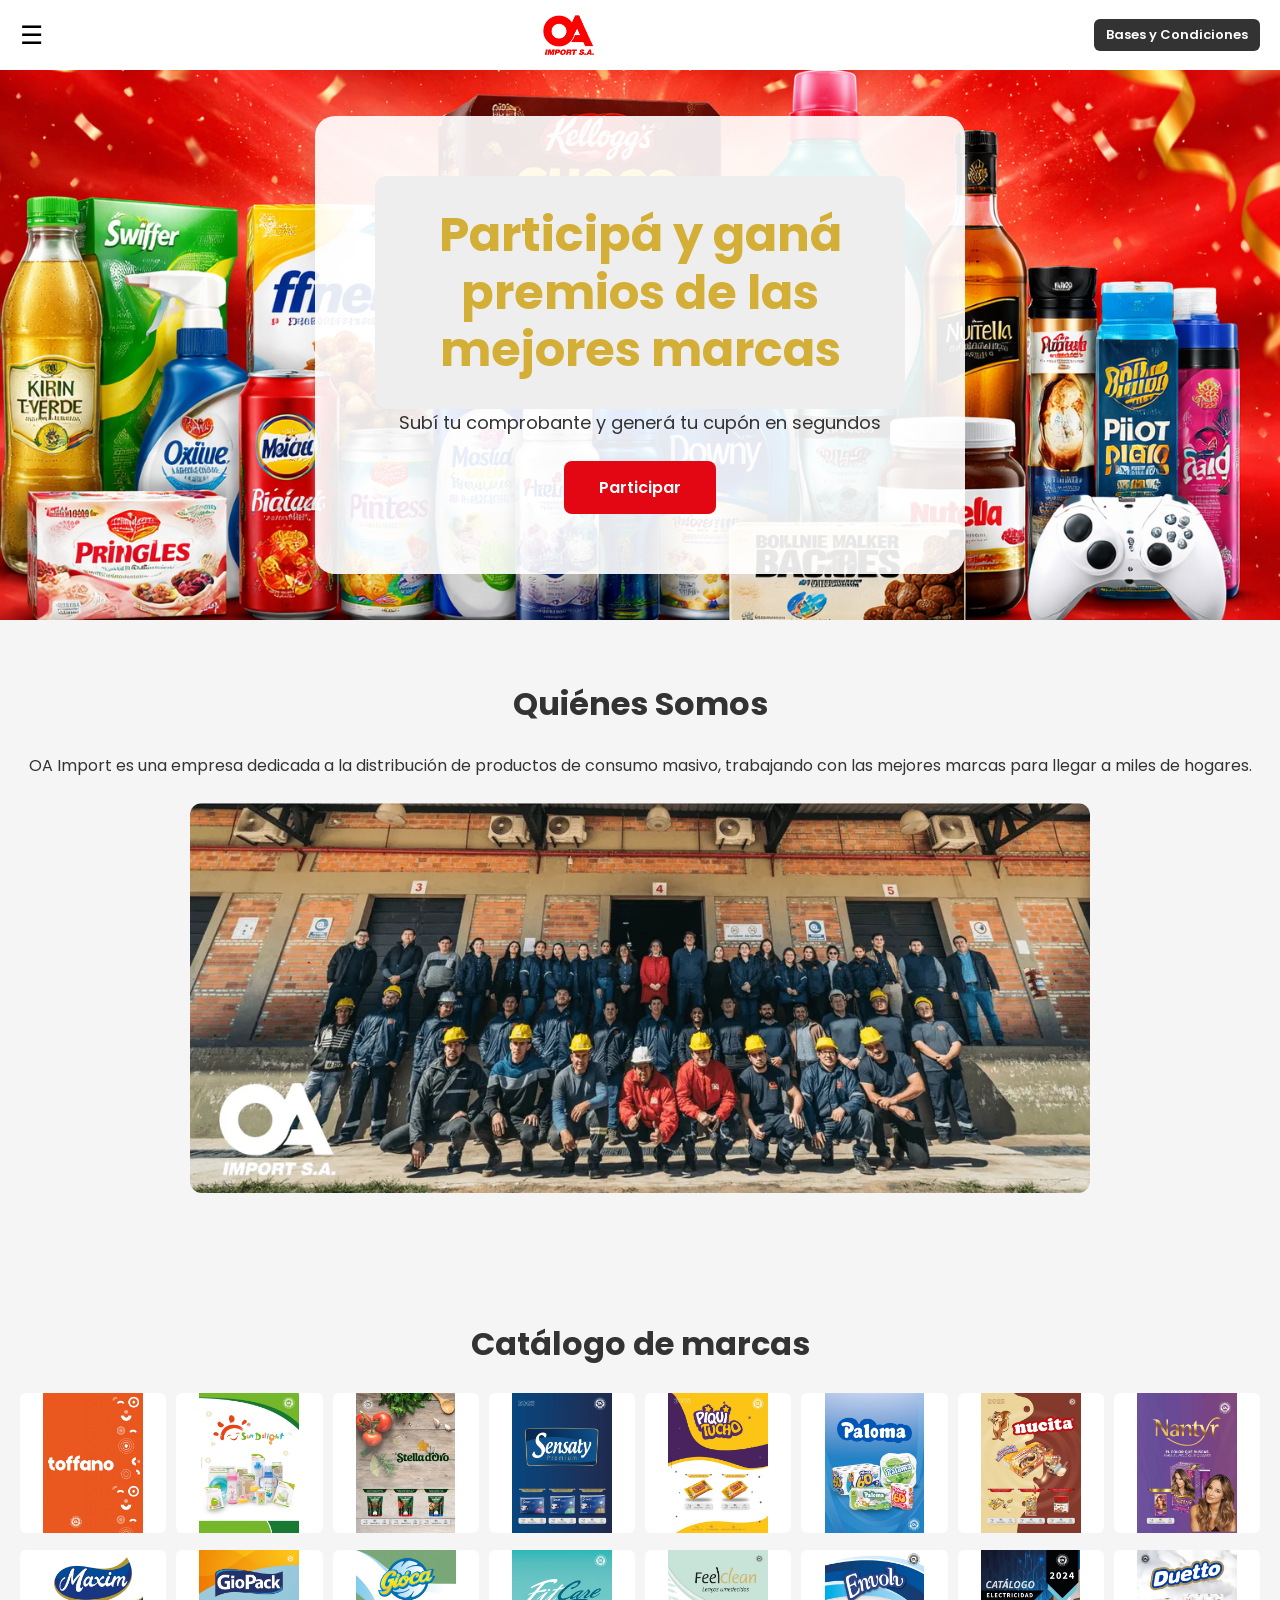
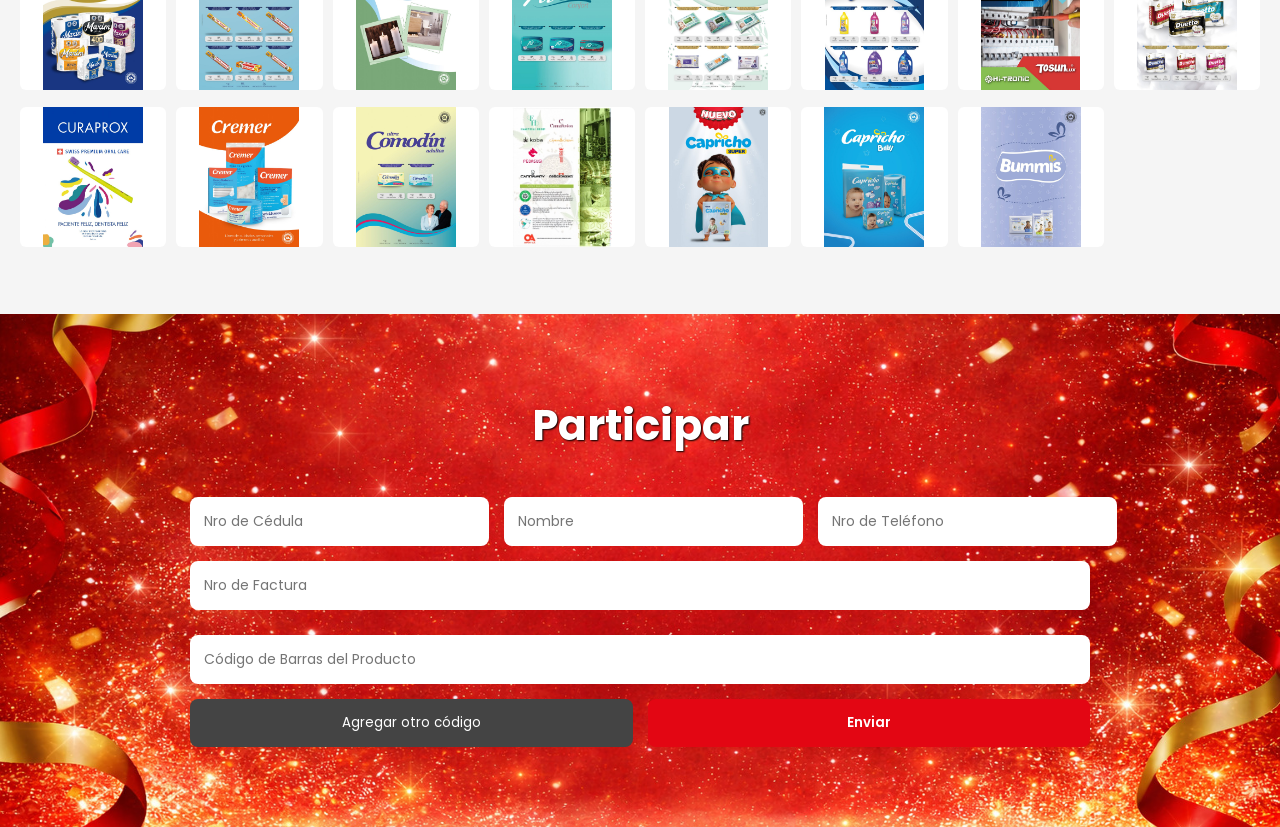
<file: index.html>
<!DOCTYPE html>
<html lang="es">

<head>
<meta charset="UTF-8">
<meta name="viewport" content="width=device-width, initial-scale=1.0">

<title>OA Import - Sorteo</title>

<link rel="stylesheet" href="styles.css">

<link href="https://fonts.googleapis.com/css2?family=Poppins:wght@400;600;700&display=swap" rel="stylesheet">

</head>

<body>


<header>

<div class="nav">

<button class="menu-toggle" id="menuToggle">
☰
</button>

<div class="logo-area">
<a href="#inicio">
<img src="logo.png" class="logo">
</a>
</div>

<a href="bases.html" class="btn-bases">Bases y Condiciones</a>

<nav id="menu">
<a href="#quienes">Quienes Somos</a>
<a href="#catalogo">Catálogo de marcas</a>
<a href="https://www.oaimport.com.py/" target="_blank">Nuestro Vlog</a>
<a href="#formulario">Participar</a>
</nav>

</div>

</header>



<section id="inicio" class="hero">

<div class="hero-box">

<h1>Participá y ganá premios de las mejores marcas</h1>

<p>Subí tu comprobante y generá tu cupón en segundos</p>

<a href="#formulario" class="btn-main">Participar</a>

</div>

</section>



<section id="quienes" class="section">

<h2>Quiénes Somos</h2>

<p>
OA Import es una empresa dedicada a la distribución de productos de consumo masivo,
trabajando con las mejores marcas para llegar a miles de hogares.
</p>

<div class="empresa-img">

<img src="empresa.jpg">

</div>

</section>



<section id="catalogo" class="section">

<h2>Catálogo de marcas</h2>

<div class="catalogo-grid">

<a href="https://www.oaimport.com.py/2024/07/02/catalogo-toffano-2023/" target="_blank"><img src="marca1.jpg"></a>

<a href="https://www.oaimport.com.py/2024/07/02/catalogo-sun-delight-2023/" target="_blank"><img src="marca2.jpg"></a>

<a href="https://www.oaimport.com.py/2024/11/26/catalogo-stella-doro/" target="_blank"><img src="marca3.jpg"></a>

<a href="https://www.oaimport.com.py/2024/07/02/catalogo-sensaty-2023/" target="_blank"><img src="marca4.jpg"></a>

<a href="https://www.oaimport.com.py/2024/07/02/catalogo-piquitucho-2023/" target="_blank"><img src="marca5.jpg"></a>

<a href="https://www.oaimport.com.py/2025/08/20/catalogo-paloma-2025/" target="_blank"><img src="marca6.jpg"></a>

<a href="https://www.oaimport.com.py/2024/07/02/catalogo-nucita-2023/" target="_blank"><img src="marca7.jpg"></a>

<a href="https://www.oaimport.com.py/2024/07/02/catalogo-nantyr-2023/" target="_blank"><img src="marca8.jpg"></a>

<a href="https://www.oaimport.com.py/2024/07/02/catalogo-maxim-2023/" target="_blank"><img src="marca9.jpg"></a>

<a href="https://www.oaimport.com.py/2024/11/26/catalogo-giopack/" target="_blank"><img src="marca10.jpg"></a>

<a href="https://www.oaimport.com.py/2024/07/02/catalogo-gioca-2023/" target="_blank"><img src="marca11.jpg"></a>

<a href="https://www.oaimport.com.py/2024/07/02/catalogo-fitcare-2023/" target="_blank"><img src="marca12.jpg"></a>

<a href="https://www.oaimport.com.py/2024/07/02/catalogo-feelclean-2023/" target="_blank"><img src="marca13.jpg"></a>

<a href="https://www.oaimport.com.py/2024/07/02/catalogo-envolv-2023/" target="_blank"><img src="marca14.jpg"></a>

<a href="https://www.oaimport.com.py/2024/11/26/catalogo-stella-doro-2/" target="_blank"><img src="marca15.jpg"></a>

<a href="https://www.oaimport.com.py/2024/11/26/catalogo-duetto/" target="_blank"><img src="marca16.jpg"></a>

<a href="https://www.oaimport.com.py/2024/07/02/catalogo-curaprox-2023/" target="_blank"><img src="marca17.jpg"></a>

<a href="https://www.oaimport.com.py/2025/04/30/catalogo-cremer-2025/" target="_blank"><img src="marca18.jpg"></a>

<a href="https://www.oaimport.com.py/2024/11/26/catalogo-comodin/" target="_blank"><img src="marca19.jpg"></a>

<a href="https://www.oaimport.com.py/2024/07/02/catalogo-careful-2023/" target="_blank"><img src="marca20.jpg"></a>

<a href="https://www.oaimport.com.py/2025/05/06/catalogo-capricho-super-2025/" target="_blank"><img src="marca21.jpg"></a>

<a href="https://www.oaimport.com.py/2024/07/02/capricho-baby-2023/" target="_blank"><img src="marca22.jpg"></a>

<a href="https://www.oaimport.com.py/2024/07/02/catalogo-bummis-2023/" target="_blank"><img src="marca23.jpg"></a>

</div>

</section>



<section id="formulario" class="cupon-section">

<h2>Participar</h2>

<form id="formularioDatos">

<div class="fila">
<input type="text" name="cedula" placeholder="Nro de Cédula" required>
<input type="text" name="nombre" placeholder="Nombre" required>
<input type="text" name="telefono" placeholder="Nro de Teléfono" required>
</div>

<div class="fila">
<input type="text" name="factura" placeholder="Nro de Factura" required>
</div>

<div class="fila" id="codigos">
<input type="text" name="codigo[]" placeholder="Código de Barras del Producto" required>
</div>

<div class="botones">
<button type="button" id="agregarCodigo">Agregar otro código</button>
<button type="submit">Enviar</button>
</div>

</form>

<div id="loader" class="loader"></div>

<p id="mensaje"></p>

</section>



<script src="script.js"></script>
</body>
</html>
</file>
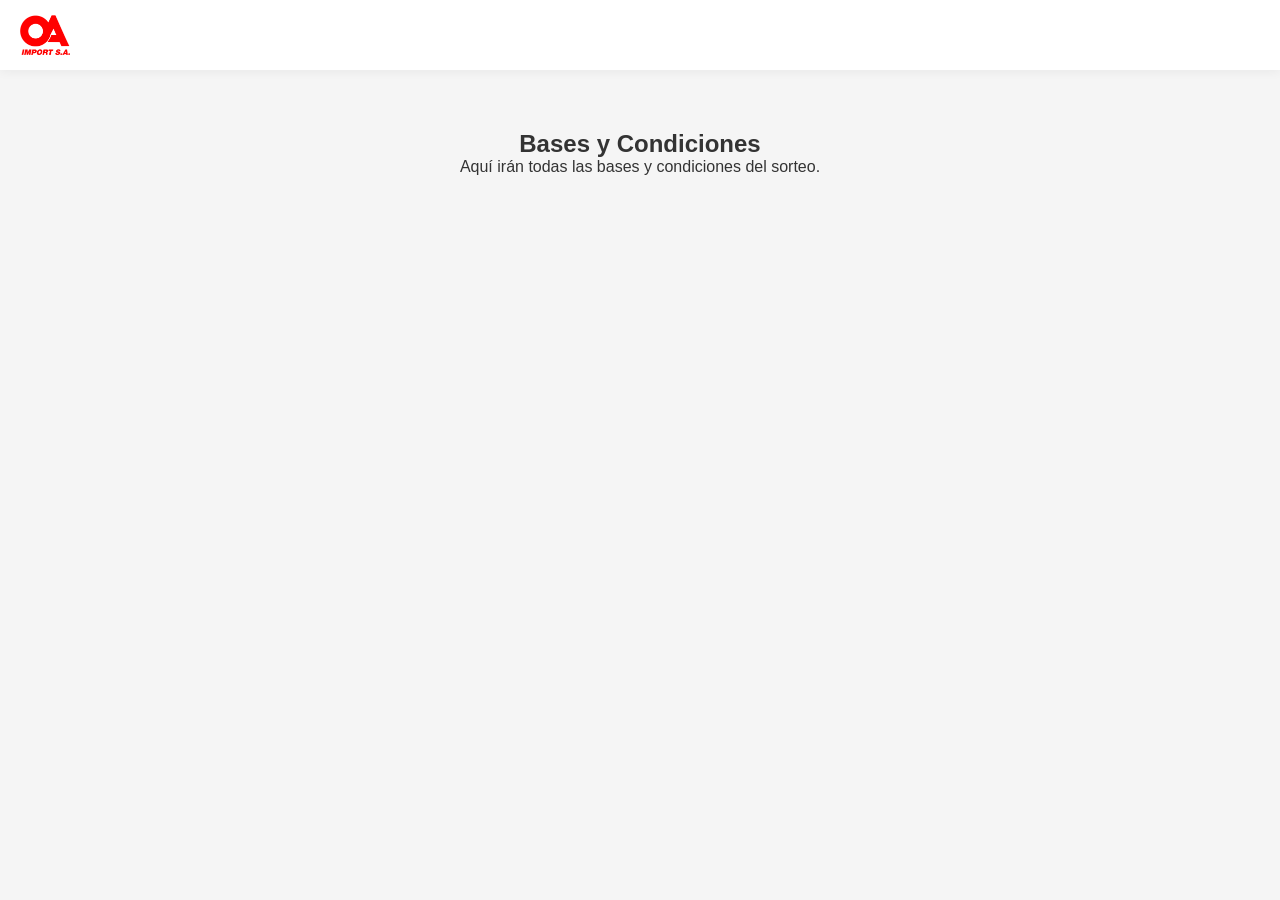
<file: bases.html>
<!DOCTYPE html>
<html lang="es">

<head>

<meta charset="UTF-8">
<meta name="viewport" content="width=device-width, initial-scale=1.0">

<title>Bases y Condiciones</title>

<link rel="stylesheet" href="styles.css">

</head>

<body>

<header>

<div class="nav">

<a href="index.html">
<img src="logo.png" class="logo">
</a>

<nav>
<a href="index.html#quienes">Quienes Somos</a>
<a href="index.html#catalogo">Catálogo de marcas</a>
<a href="https://www.oaimport.com.py/" target="_blank">Nuestro Vlog</a>
<a href="index.html#formulario">Participar</a>
</nav>

</div>

</header>


<section class="section">

<h1>Bases y Condiciones</h1>

<p>
Aquí irán todas las bases y condiciones del sorteo.
</p>

</section>

</body>
</html>
</file>
<file: styles.css>
/* RESET */

*{
margin:0;
padding:0;
box-sizing:border-box;
font-family:'Poppins',sans-serif;
}

html{
scroll-behavior:smooth;
}

body{
background:#f5f5f5;
color:#333;
}



/* HEADER */

header{
background:white;
box-shadow:0 2px 10px rgba(0,0,0,0.05);
}

.nav{
max-width:1400px;
margin:auto;
display:flex;
align-items:center;
justify-content:space-between;
padding:15px 20px;
}

.logo{
height:45px;
}



/* MENU */

nav{
display:flex;
align-items:center;
gap:12px;
}

nav a{
background:#f3a6a6;
padding:8px 14px;
border-radius:6px;
text-decoration:none;
color:#333;
font-weight:500;
transition:0.2s;
}

nav a:hover{
background:#e38f8f;
}



/* BOTON PARTICIPAR */

nav a[href="#formulario"]{
background:#e30613;
color:white;
font-weight:600;
}

nav a[href="#formulario"]:hover{
background:#b80510;
}



/* BOTON BASES */

.btn-bases{
background:#333;
color:white;
padding:8px 16px;
border-radius:6px;
margin-left:20px;
font-weight:600;
text-decoration:none;
transition:0.2s;
}

.btn-bases:hover{
background:#555;
}



/* HERO */

.hero{
height:550px;
background-image:url("hero.jpg");
background-size:cover;
background-position:center;
display:flex;
align-items:center;
justify-content:center;
}

.hero-box{
background:rgba(255,255,255,0.9);
padding:60px;
border-radius:20px;
text-align:center;
max-width:650px;
box-shadow:0 10px 40px rgba(0,0,0,0.1);
}

.hero-box h1{
color:#d4af37;
background:#eeeeee;
padding:30px 40px;
border-radius:12px;
font-size:48px;
line-height:1.2;
}

.hero-box p{
margin-bottom:25px;
font-size:18px;
}

.btn-main{
background:#e30613;
color:white;
padding:14px 35px;
border-radius:8px;
text-decoration:none;
font-weight:600;
display:inline-block;
transition:0.2s;
}

.btn-main:hover{
background:#b80510;
}



/* SECCIONES */

.section{
padding:60px 20px;
text-align:center;
}

.section h2{
margin-bottom:25px;
font-size:32px;
}



/* IMAGEN EMPRESA */

.empresa-img img{
width:100%;
max-width:900px;
border-radius:12px;
margin-top:25px;
}



/* CATALOGO */

.catalogo-grid{
margin-top:20px;
display:grid;
grid-template-columns:repeat(8,1fr);
gap:10px;
max-width:1400px;
margin-left:auto;
margin-right:auto;
}

.catalogo-grid img{
width:100%;
height:140px;
object-fit:contain;
background:white;
border-radius:6px;
transition:0.2s;
}

.catalogo-grid img:hover{
transform:scale(1.05);
box-shadow:0 8px 25px rgba(0,0,0,0.2);
}



/* FORMULARIO */

.cupon-section{
padding:80px 20px;
text-align:center;
background-image:url("fondo-formulario.jpg");
background-size:cover;
background-position:center;
background-repeat:no-repeat;
}

.cupon-section h2{
color:white;
font-size:42px;
font-weight:700;
margin-bottom:40px;
text-shadow:1px 1px 2px black;
}



/* FORM */

#formularioDatos{
max-width:900px;
margin:auto;
display:flex;
flex-direction:column;
gap:15px;
}

#formularioDatos .fila{
display:flex;
gap:15px;
}

#formularioDatos input{
flex:1;
padding:14px;
border-radius:8px;
border:none;
font-size:14px;
}

.botones{
display:flex;
gap:15px;
}

#agregarCodigo{
background:#444;
color:white;
border:none;
border-radius:8px;
padding:14px;
flex:1;
cursor:pointer;
}

button[type="submit"]{
background:#e30613;
color:white;
border:none;
border-radius:8px;
padding:14px;
flex:1;
font-weight:600;
cursor:pointer;
}



/* LOADER */

.loader{
border:6px solid #f3f3f3;
border-top:6px solid #e30613;
border-radius:50%;
width:40px;
height:40px;
animation:spin 1s linear infinite;
margin:20px auto;
display:none;
}

@keyframes spin{
0%{transform:rotate(0deg);}
100%{transform:rotate(360deg);}
}



/* RESPONSIVE */

@media(max-width:900px){

.catalogo-grid{
grid-template-columns:repeat(4,1fr);
}

.hero-box h1{
font-size:30px;
}

}

@media(max-width:500px){

.catalogo-grid{
grid-template-columns:repeat(3,1fr);
}

.hero{
height:420px;
}

.hero-box{
padding:40px;
}

}
.logo-area{
display:flex;
align-items:center;
gap:15px;
}
#codigos{
display:flex;
flex-direction:column;
gap:15px;
margin-top:10px;
}

#codigos input{
width:100%;
max-width:900px;
margin:auto;
}


/* RESPONSIVE */

@media (max-width:1024px){
.nav{
flex-direction:column;
gap:10px;
}
nav{
flex-wrap:wrap;
justify-content:center;
}
}


@media (max-width:768px){

.nav{
display:flex;
flex-direction:row;
align-items:center;
justify-content:space-between;
padding:6px 12px;
height:55px;
}

.menu-toggle{
display:block;
order:1;
}

.logo-area{
order:2;
flex:1;
display:flex;
justify-content:center;
}

.btn-bases{
order:3;
font-size:12px;
padding:6px 10px;
margin:0;
}

}

@media (max-width:480px){

body{
font-size:14px;
}

.logo{
height:34px;
}

.grid-marcas{
grid-template-columns:1fr;
}

.hero h1{
font-size:22px;
text-align:center;
}

.hero p{
text-align:center;
}

section{
padding:20px 10px;
}

}
/* BOTON MENU */
.menu-toggle{
display:none;
background:none;
border:none;
font-size:26px;
cursor:pointer;
}

/* HEADER MOVIL ORDENADO */

@media (max-width:768px){

.menu-toggle{
display:block;
}

}

/* BOTON MENU IZQUIERDA */

.menu-toggle{
display:block;
order:1;
}

/* LOGO CENTRO */

.logo-area{
display:flex;
align-items:center;
justify-content:center;
flex:1;
order:2;
}

.logo{
height:40px;
display:block;
margin:auto;
}

/* BASES DERECHA */

.btn-bases{
order:3;
font-size:13px;
padding:6px 12px;
margin-left:0;
}

/* MENU DESPLEGABLE */

nav{
display:none;
position:absolute;
top:60px;
left:10px;
background:white;
box-shadow:0 8px 24px rgba(0,0,0,0.12);
border-radius:12px;
padding:8px 0;
flex-direction:column;
gap:0;
width:210px;
overflow:hidden;
z-index:1000;
}

nav a{
background:none;
color:#333;
padding:14px 18px;
border-radius:0;
text-align:left;
text-decoration:none;
font-size:15px;
font-weight:500;
border-bottom:1px solid #f1f1f1;
transition:background 0.2s ease;
}

nav a:hover{
background:#f7f7f7;
}

nav a[href="#formulario"]{
background:none;
color:#e30613;
font-weight:700;
}

nav a[href="#formulario"]:hover{
background:#fff5f5;
}

nav a:last-child{
border-bottom:none;
}

nav.activo{
display:flex;
}
</file>
